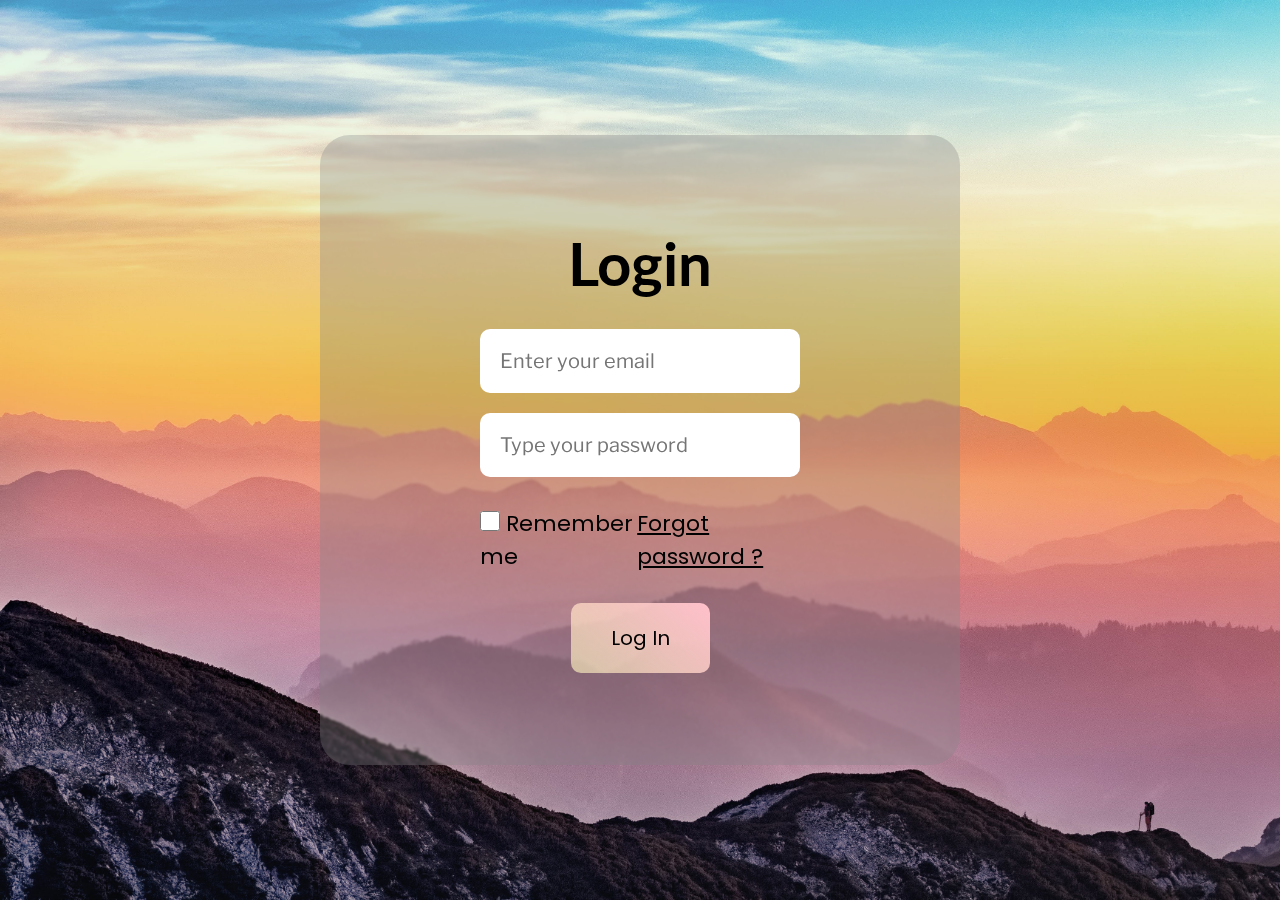
<file: login form/index.html>
<!DOCTYPE html>
<html lang="en">
<head>
    <meta charset="UTF-8">
    <meta name="viewport" content="width=device-width, initial-scale=1.0">
    <title>Css project 1</title>
    <link rel="stylesheet" href="style.css">
    <link rel="preconnect" href="https://fonts.googleapis.com">
    <link rel="preconnect" href="https://fonts.gstatic.com" crossorigin>
    <link href="https://fonts.googleapis.com/css2?family=Lato:wght@100;400;900&family=Libre+Franklin:ital,wght@0,100;0,500;1,200;1,900&family=Oswald:wght@200;300;400;600&family=Playpen+Sans:wght@100&family=Poppins:ital,wght@0,400;0,500;0,600;1,300&display=swap" rel="stylesheet">
</head>
<body>
    <div class="container">
       <div class="loginPage">
            <h1>Login</h1>

            <div class="loginDetails">
                <input type="text" placeholder="Enter your email">
                <input type="password" placeholder="Type your password">
            </div>

            <div class="password">
                <div>
                    <input type="checkbox" id="checkbox">
                    <label for="checkbox">Remember me</label>
                </div>
                <p>Forgot password ?</p>
            </div>
            
            <button>Log In</button>
       </div>
    </div>
</body>
</html>
</file>
<file: login form/style.css>
@import url('https://fonts.googleapis.com/css2?family=Lato:wght@100;400;700&family=Libre+Franklin:ital,wght@0,100;0,500;1,200;1,900&family=Oswald:wght@200;300;400;600&family=Playpen+Sans:wght@100&family=Poppins:ital,wght@0,400;0,500;0,600;1,300&display=swap');

*{
    margin: 0;
    padding: 0;
    box-sizing: border-box;
}

.container{
    display: flex;
    justify-content: center;
    align-items: center;
    width: 100vw;
    height: 100vh;
    background-image: url(bg.jpg);
    background-size: cover;
}


.loginPage{
    display: flex;
    flex-direction: column;
    justify-content: center;
    align-items: center;
    gap: 30px;
    width: 50%;
    height: 70%;
    background-color: #86868652;
    border-radius: 30px;
    backdrop-filter: blur(1px);

}


.loginDetails{
    width: 50%;
    display: flex;
    flex-direction: column;
    gap: 20px;
}
/* font-family: 'Lato', sans-serif;
font-family: 'Libre Franklin', sans-serif;
font-family: 'Oswald', sans-serif;
font-family: 'Playpen Sans', cursive;
font-family: 'Poppins', sans-serif; */
.password{
    font-family: 'Poppins', sans-serif;
    font-size: 22px;
    width: 50%;
    display: flex;
    justify-content: space-between;
}

h1{
    font-family: 'Lato', sans-serif;
    font-size: 80px;
}

input[type="text"],input[type="password"]{
    font-family: 'Libre Franklin', sans-serif;
    padding: 20px;
    border: none;
    border-radius: 10px;
    font-size: 20px;
}

input[type="checkbox"]{
    width: 20px;
    height: 20px;
    cursor: pointer;
}

button{
    font-family: 'Poppins', sans-serif;
    cursor: pointer;
    padding: 20px 40px;
    border: none;
    border-radius: 10px;
    font-size: 20px;
    background: linear-gradient(40deg,rgba(255, 248, 192, 0.615),pink);
}

p{
    cursor: pointer;
    text-decoration: underline;
}
h1{
    font-family: 'Lato', sans-serif;
    font-size: 60px;
}

@media screen and (min-width:320px) and (max-width:480px) {
    .container{
        
        width: 100vw;
        height: 100vh;
        overflow:hidden;
        background-position: center;
    }
    .loginPage{
        gap: 20px;
        width: 80%;
        height: 75%;
    }
    .loginDetails{
        width: 85%;
        gap: 10px;
    }
    input[type="text"],input[type="password"]{
        
        padding: 10px;
        border: none;
        border-radius: 10px;
        font-size: 16px;
    }
    .password{
        font-family: 'Poppins', sans-serif;
        font-size: 15px;
        width: 80%;
        display: flex;
        flex-direction: column;
        justify-content:center;
        align-items: center;
    }
    button{
        font-family: 'Poppins', sans-serif;
        cursor: pointer;
        padding: 10px 30px;
        border: none;
        border-radius: 10px;
        font-size: 20px;
        background: linear-gradient(40deg,rgba(255, 248, 192, 0.615),pink);
    }
    
}
@media screen and (min-width:481px) and (max-width:768px) {
    .container{
        
        width: 100vw;
        height: 100vh;
        overflow:hidden;
        background-position: center;
    }
    .loginPage{
        gap: 20px;
        width: 80%;
        height: 75%;
    }
    .loginDetails{
        width: 85%;
        gap: 20px;
    }
    input[type="text"],input[type="password"]{
        
        padding: 15px;
        border: none;
        border-radius: 10px;
        font-size: 18px;
    }
    .password{
        font-family: 'Poppins', sans-serif;
        font-size: 15px;
        width: 80%;
        display: flex;
        justify-content:space-between;
    }
    button{
        font-family: 'Poppins', sans-serif;
        cursor: pointer;
        padding: 10px 30px;
        border: none;
        border-radius: 10px;
        font-size: 20px;
        background: linear-gradient(40deg,rgba(255, 248, 192, 0.615),pink);
    }
    
}
@media screen and (min-width:769px) and (max-width:1024px) {
    .container{
        
        width: 100vw;
        height: 100vh;
        overflow:hidden;
        background-position: center;
    }
    .loginPage{
        gap: 20px;
        width: 80%;
        height: 75%;
    }
    .loginDetails{
        width: 85%;
        gap: 20px;
    }
    input[type="text"],input[type="password"]{
        
        padding: 15px;
        border: none;
        border-radius: 10px;
        font-size: 18px;
    }
    .password{
        font-family: 'Poppins', sans-serif;
        font-size: 15px;
        width: 80%;
        display: flex;
        justify-content:space-between;
    }
    button{
        font-family: 'Poppins', sans-serif;
        cursor: pointer;
        padding: 10px 30px;
        border: none;
        border-radius: 10px;
        font-size: 20px;
        background: linear-gradient(40deg,rgba(255, 248, 192, 0.615),pink);
    }
    
}
@media screen and (min-width:1025px) and (max-width:1200px) {
    .container{
        
        width: 100vw;
        height: 100vh;
        overflow:hidden;
        background-position: center;
    }
    .loginPage{
        gap: 20px;
        width: 80%;
        height: 75%;
    }
    .loginDetails{
        width: 85%;
        gap: 20px;
    }
    input[type="text"],input[type="password"]{
        
        padding: 15px;
        border: none;
        border-radius: 10px;
        font-size: 18px;
    }
    .password{
        font-family: 'Poppins', sans-serif;
        font-size: 15px;
        width: 80%;
        display: flex;
        justify-content:space-between;
    }
    button{
        font-family: 'Poppins', sans-serif;
        cursor: pointer;
        padding: 10px 30px;
        border: none;
        border-radius: 10px;
        font-size: 20px;
        background: linear-gradient(40deg,rgba(255, 248, 192, 0.615),pink);
    } 
}
</file>
